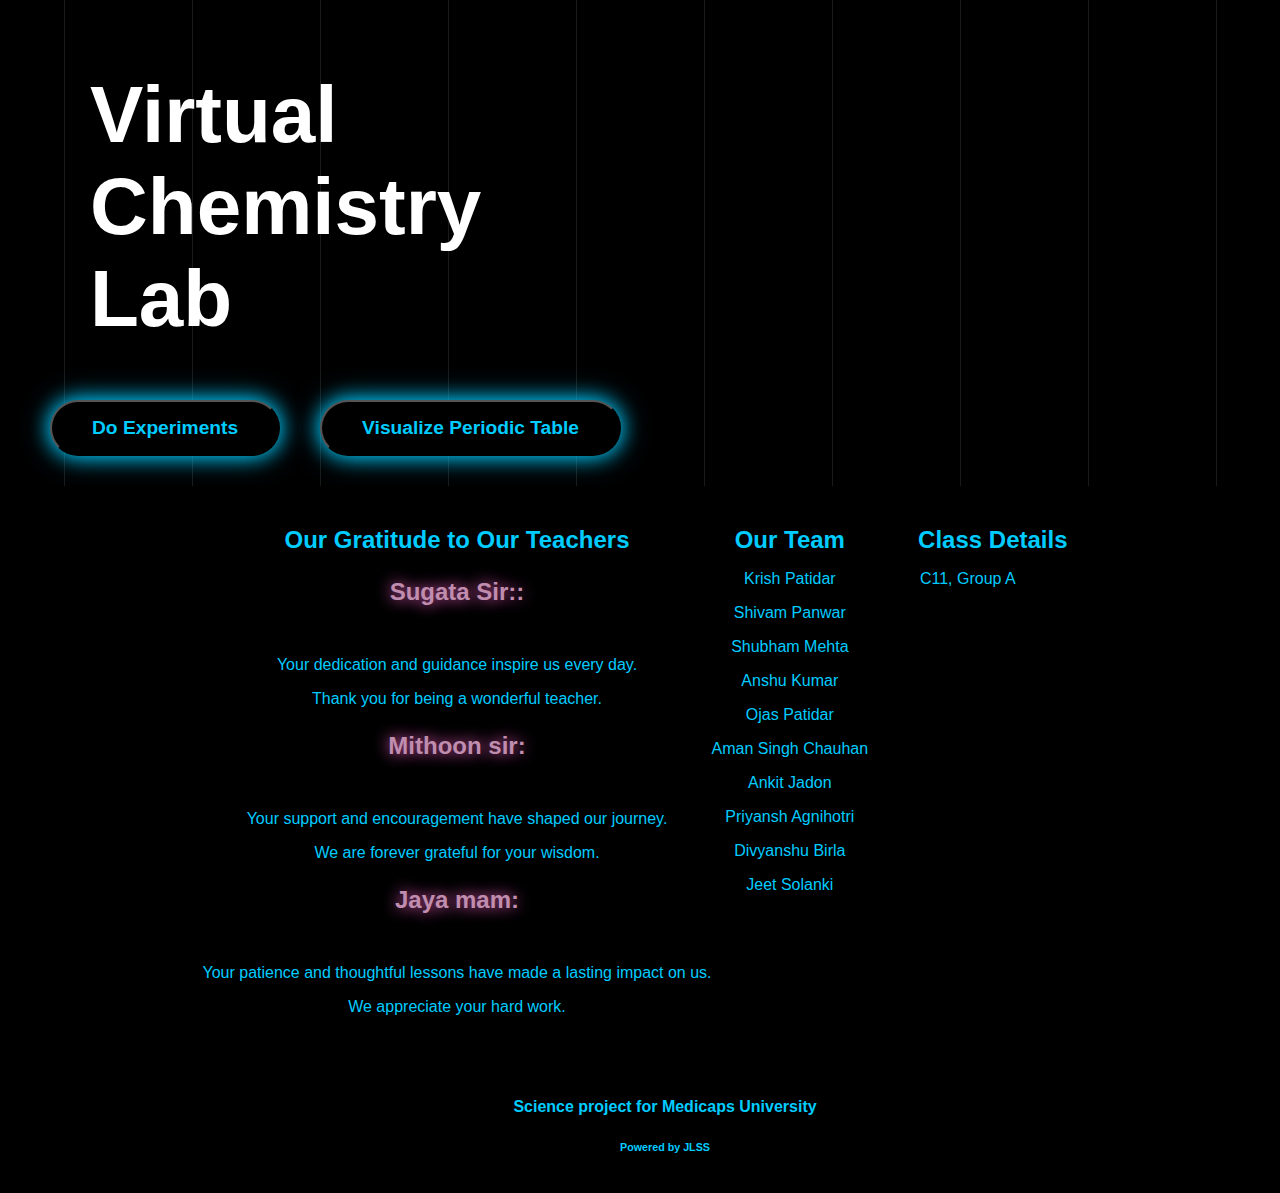
<file: index.html>
<!DOCTYPE html>
<html lang="en">

<head>
    <meta charset="UTF-8">
    <meta name="viewport" content="width=device-width, initial-scale=1.0">
    <title>Virtual Chemistry Lab</title>
    <link rel="stylesheet" href="index.css">
    <style>
        /* Responsive layout for smaller screens */
        @media screen and (max-width: 750px) {
            .button-container {
                flex-direction: column;
                gap: 20px;
            }

            h1 {
                font-size: 3rem;
                padding: 10px 30px;
            }

            h3 {
                font-size: 1.2rem;
            }

            button {
                font-size: 1rem;
                padding: 10px 30px;
            }

            .header h2 {
                font-size: 1.5rem;
            }
        }

        /* General styling */
        body {
            margin: 0;
            padding: 0;
            font-family: 'Segoe UI', Tahoma, Geneva, Verdana, sans-serif;
            color: #fff;
            display: flex;
            flex-direction: column;
            align-items: flex-start;
            padding-left: 50px;
            /* background: radial-gradient(ellipse at bottom, #0d1d31 0%, #0c0d13 100%); */
            background-color: #000000;
        }

        /* Header styling */
        .header {
            width: 100%;
            padding: 15px 0;
          
            color: #00ccff;
            text-align: center;
        }

        .header h2 {
            margin: 0;
            font-size: 2rem;
            color: #00ccff;
        }

        /* Heading styled like the button with words on separate lines */
        h1 {
            font-size: 5rem;
            color: #ffffff;
            padding: 15px 40px;
            border-radius: 50px;
            margin-bottom: 20px;
            text-align: left;
        }

        h1 span {
            display: block;
        }

        /* Gratitude message */
        h3 {
            font-size: 1.5rem;
            color: #c08daf;
            text-shadow: 0px 0px 15px #ff66cc;
            margin-bottom: 50px;
        }

        /* Button container */
        .button-container {
            display: flex;
            gap: 40px;
            margin-top: 20px;
        }

        /* Button styling with neon glow effect */
        button {
            background: #000000;
            color: #00ccff;
            padding: 15px 40px;
            font-size: 1.2rem;
            font-weight: bold;
            border-radius: 50px;
            box-shadow: 0px 0px 20px #00ccff, 0px 0px 30px rgba(0, 204, 255, 0.5);
            cursor: pointer;
            transition: all 0.3s ease;
            outline: none;
            z-index: 1;
        }

        button:hover {
            transform: translateY(-5px);
            box-shadow: 0px 0px 30px #00ccff, 0px 0px 60px rgba(0, 204, 255, 0.7);
        }

        .lines {
            position: absolute;
            top: 0;
            left: 0;
            right: 0;
            bottom: 0;
            display: flex;
            justify-content: space-around;
            pointer-events: none;
        }

        .line {
            position: relative;
            width: 1px;
            height: 100%;
            background: rgba(255, 255, 255, 0.1);
            overflow: hidden;
        }

        .line::after {
            content: '';
            position: absolute;
            top: -150%;
            left: 0;
            width: 100%;
            height: 150%;
            background: linear-gradient(to bottom, rgba(255, 255, 255, 0) 0%, #ffffff 75%, #ffffff 100%);
            animation: drop 7s infinite cubic-bezier(0.4, 0.26, 0, 0.97);
        }

        /* Animating 30 lines with unique delays */
        .line:nth-child(1)::after {
            animation-delay: 1s;
        }

        .line:nth-child(2)::after {
            animation-delay: 1.5s;
        }

        .line:nth-child(3)::after {
            animation-delay: 2s;
        }

        .line:nth-child(4)::after {
            animation-delay: 2.5s;
        }

        .line:nth-child(5)::after {
            animation-delay: 3s;
        }

        .line:nth-child(6)::after {
            animation-delay: 3.5s;
        }

        .line:nth-child(7)::after {
            animation-delay: 4s;
        }

        .line:nth-child(8)::after {
            animation-delay: 4.5s;
        }

        .line:nth-child(9)::after {
            animation-delay: 5s;
        }

        .line:nth-child(10)::after {
            animation-delay: 5.5s;
        }

        /* Add more as needed */

        @keyframes drop {
            0% {
                top: -150%;
            }

            100% {
                top: 150%;
            }
        }

       
    </style>
</head>

<body>
   
    <div class="lines">
        <div class="line"></div>
        <div class="line"></div>
        <div class="line"></div>
        <div class="line"></div>
        <div class="line"></div>
        <div class="line"></div>
        <div class="line"></div>
        <div class="line"></div>
        <div class="line"></div>
        <div class="line"></div>
    </div>

    <h1>
        <span>Virtual</span>
        <span>Chemistry</span>
        <span>Lab</span>
    </h1>
    

    <div class="button-container">
        <button onclick="window.location.href='experiment.html'">Do Experiments</button>
        <button onclick="window.location.href='p2.html'">Visualize Periodic Table</button>
       
    </div>

    <footer style="width: calc(100% - 100px); margin-left: 0px; margin-top: 30px; background-color: black; color: #00ccff; padding: 20px; text-align: center;">
        <div style="display: flex; justify-content: space-around; flex-wrap: wrap;">
            <!-- Teachers' Gratitude -->
            <div style="margin-bottom: 10px;">
                <h2 style="font-size: 1.5rem; margin-bottom: 10px;">Our Gratitude to Our Teachers</h2>
                <h3>Sugata Sir::</h3>
                <p>Your dedication and guidance inspire us every day.</p>
                <p>Thank you for being a wonderful teacher.</p>
    
                <h3 >Mithoon sir:</h3>
                <p>Your support and encouragement have shaped our journey.</p>
                <p>We are forever grateful for your wisdom.</p>
    
                <h3>Jaya mam:</h3>
                <p>Your patience and thoughtful lessons have made a lasting impact on us.</p>
                <p>We appreciate your hard work.</p>
            </div>
    
            <!-- Team Members -->
            <div style="margin-bottom: 20px;">
                <h2 style="font-size: 1.5rem; margin-bottom: 10px;">Our Team</h2>
                <p>Krish Patidar</p>
                <p>Shivam Panwar</p>
                <p>Shubham Mehta</p>
                <p>Anshu Kumar</p>
                <p>Ojas Patidar</p>
                <p>Aman Singh Chauhan</p>
                <p>Ankit Jadon</p>
                <p>Priyansh Agnihotri</p>
                <p>Divyanshu Birla</p>
                <p>Jeet Solanki</p>
            </div>
       
        <br>
            <!-- Class Details -->
            <div>
                <h2 style="font-size: 1.5rem; margin-bottom: 10px; margin-left: 50px;">Class Details</h2>
                <p>C11, Group A</p>
            </div>
        </div>
    </footer>
    <div class="header">
        <h4>Science project for Medicaps University</h4>
        <h6>Powered by JLSS</h6>
      
    </div>
    
    
    
    

</body>

</html>
</file>
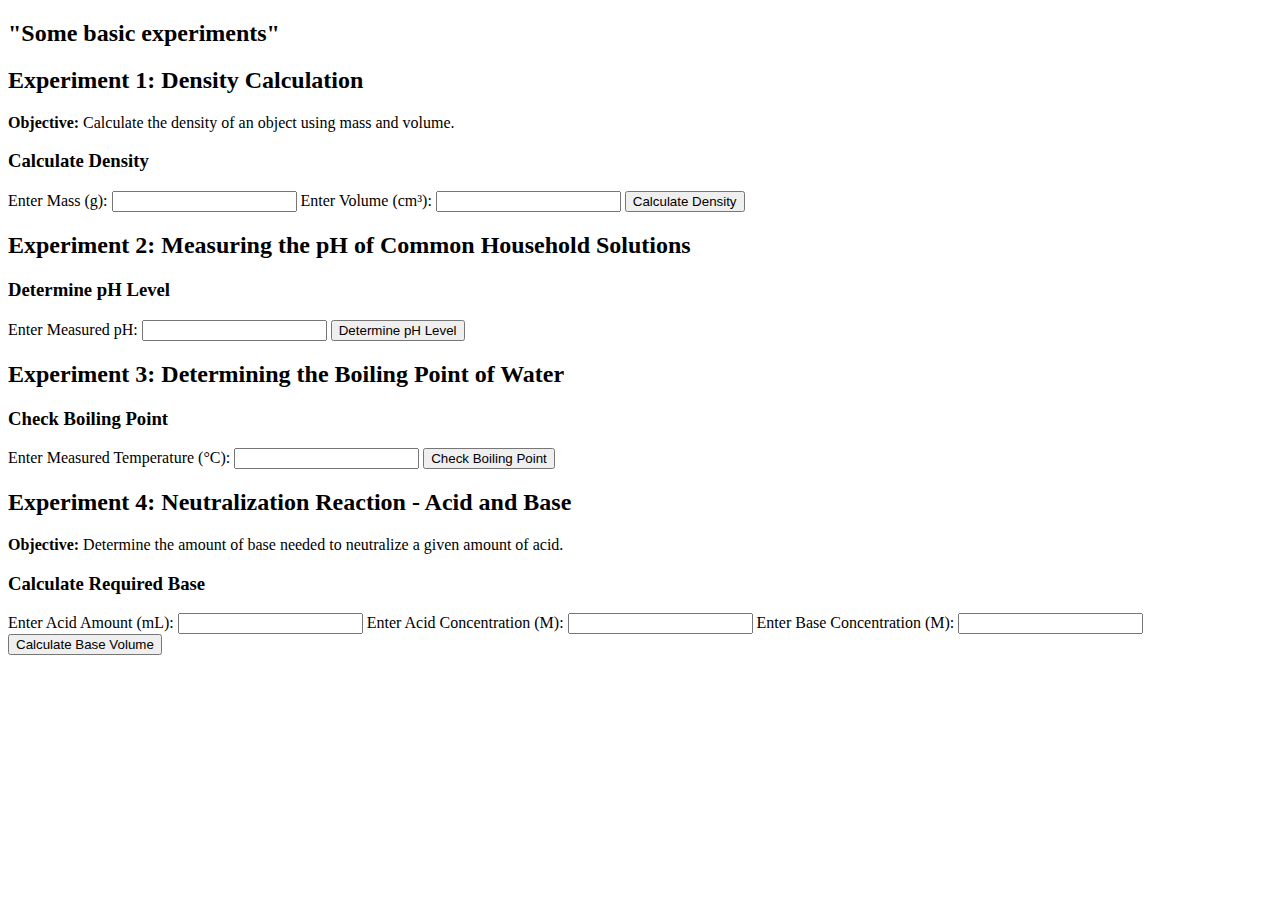
<file: basicexp.html>
<!DOCTYPE html>
<html lang="en">
<head>
    <meta charset="UTF-8">
    <meta name="viewport" content="width=device-width, initial-scale=1.0">
    <title>Document</title>
</head>
<body>
    <!-- Some basic experiments -->
<h2>"Some basic experiments"</h2>

<!-- Experiment 1: Density Calculation -->
<div class="experiment">
    <h2>Experiment 1: Density Calculation</h2>
    <p><strong>Objective:</strong> Calculate the density of an object using mass and volume.</p>
    <div class="calculator">
        <h3>Calculate Density</h3>
        <label for="mass">Enter Mass (g):</label>
        <input type="number" id="mass" step="0.1" required>
        <label for="volume">Enter Volume (cm³):</label>
        <input type="number" id="volume" step="0.1" required>
        <button onclick="calculateDensity()">Calculate Density</button>
        <p class="result" id="densityResult"></p>
    </div>
</div>

<!-- Experiment 2: Measuring the pH of Common Household Solutions -->
<div class="experiment">
    <h2>Experiment 2: Measuring the pH of Common Household Solutions</h2>
    <div class="calculator">
        <h3>Determine pH Level</h3>
        <label for="solutionPH">Enter Measured pH:</label>
        <input type="number" id="solutionPH" step="0.1" required>
        <button onclick="determinePH()">Determine pH Level</button>
        <p class="result" id="pHResult"></p>
    </div>
</div>

<!-- Experiment 3: Determining the Boiling Point of Water -->
<div class="experiment">
    <h2>Experiment 3: Determining the Boiling Point of Water</h2>
    <div class="calculator">
        <h3>Check Boiling Point</h3>
        <label for="temperature">Enter Measured Temperature (°C):</label>
        <input type="number" id="temperature" step="0.1" required>
        <button onclick="checkBoilingPoint()">Check Boiling Point</button>
        <p class="result" id="boilingPointResult"></p>
    </div>
</div>

<!-- Experiment 4: Neutralization Reaction - Acid and Base -->
<div class="experiment">
    <h2>Experiment 4: Neutralization Reaction - Acid and Base</h2>
    <p><strong>Objective:</strong> Determine the amount of base needed to neutralize a given amount of acid.</p>
    <div class="calculator">
        <h3>Calculate Required Base</h3>
        <label for="acidAmount">Enter Acid Amount (mL):</label>
        <input type="number" id="acidAmount" step="0.1" required>
        <label for="acidConcentration">Enter Acid Concentration (M):</label>
        <input type="number" id="acidConcentration" step="0.1" required>
        <label for="baseConcentration">Enter Base Concentration (M):</label>
        <input type="number" id="baseConcentration" step="0.1" required>
        <button onclick="calculateBaseVolume()">Calculate Base Volume</button>
        <p class="result" id="baseVolumeResult"></p>
    </div>
</div>

</body>
</html>
</file>
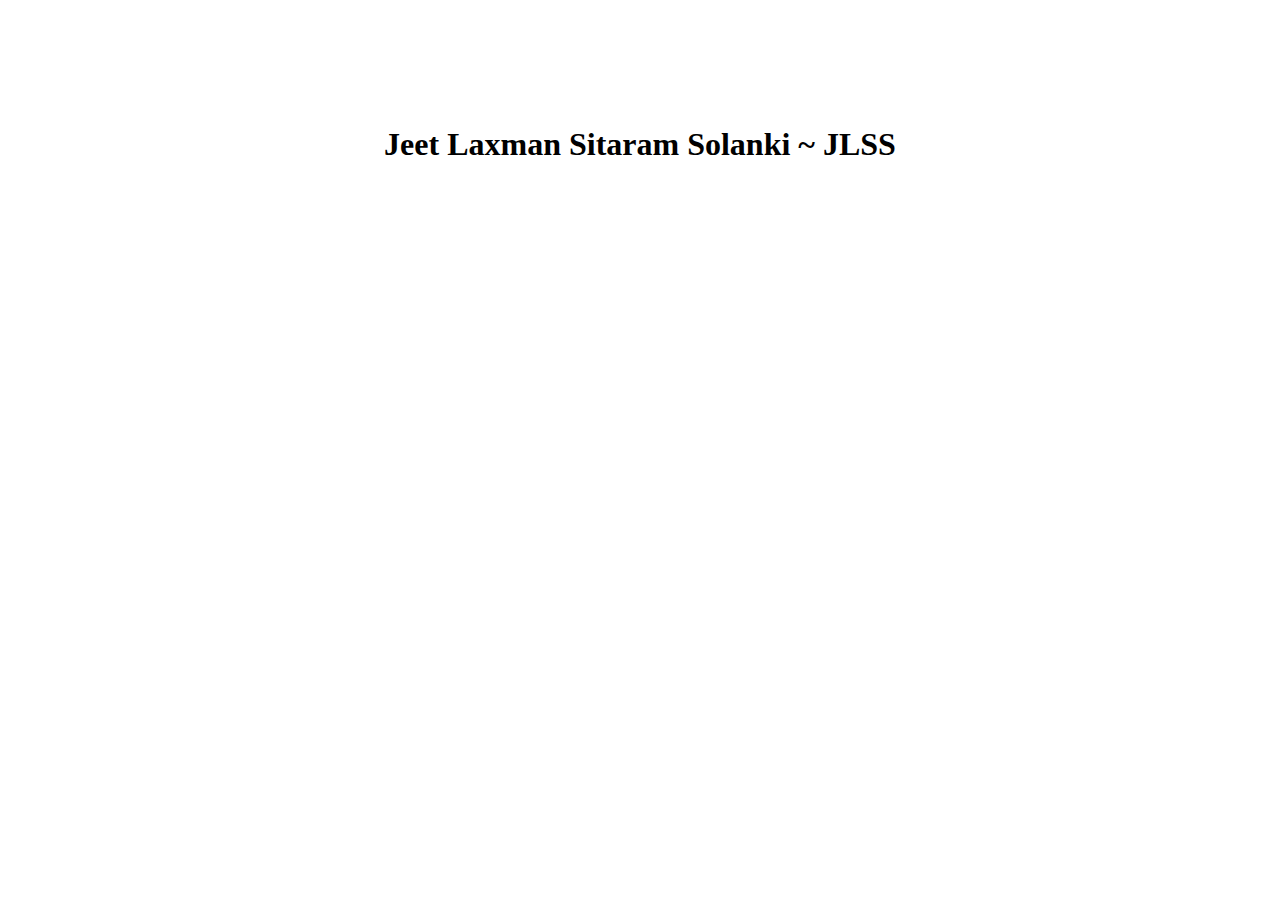
<file: jlss.html>
<!DOCTYPE html>
<html lang="en">
<head>
    <meta charset="UTF-8">
    <meta name="viewport" content="width=device-width, initial-scale=1.0">
    <title>JLSS & co-oporporation</title>
</head>
<body>
    <h1 style="display: flex;justify-content: center; margin-top: 10%;">Jeet Laxman Sitaram Solanki ~ JLSS</h1>
</body>
</html>
</file>
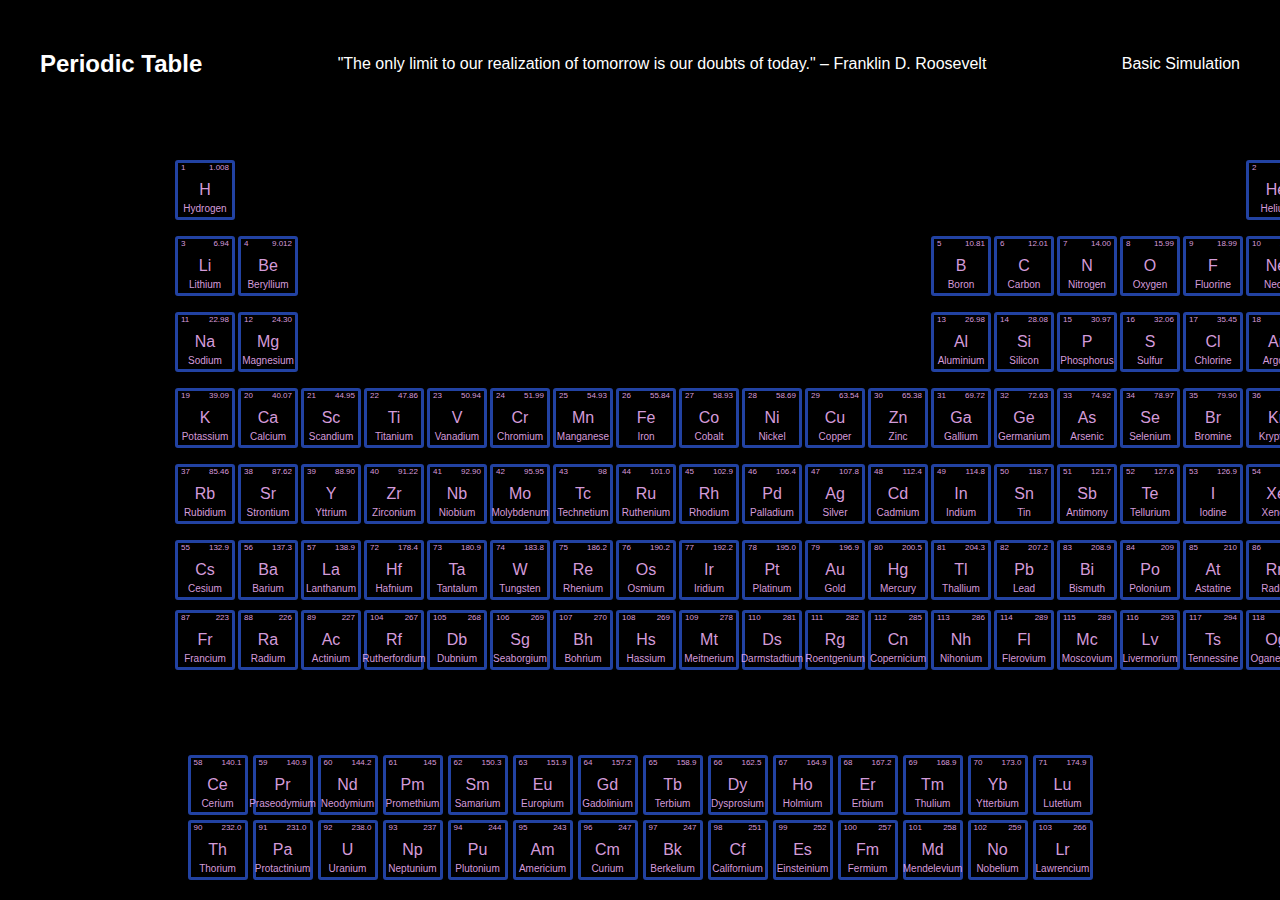
<file: p2.html>
<!DOCTYPE html>
<html lang="en">

<head>
    <meta charset="UTF-8">
    <meta name="viewport" content="width=device-width, initial-scale=1.0">
    <title>Peroidic Table</title>
    <link rel="stylesheet" href="style.css">
    <style>
         .lines {
            position: absolute;
            top: 0;
            left: 0;
            right: 0;
            bottom: 0;
            display: flex;
            justify-content: space-around;
            pointer-events: none;
        }

        .line {
            position: relative;
            width: 1px;
            height: 100%;
            background: rgba(255, 255, 255, 0.1);
            overflow: hidden;
        }

        .line::after {
            content: '';
            position: absolute;
            top: -150%;
            left: 0;
            width: 100%;
            height: 150%;
            background: linear-gradient(to bottom, rgba(255, 255, 255, 0) 0%, #ffffff 75%, #ffffff 100%);
            animation: drop 7s infinite cubic-bezier(0.4, 0.26, 0, 0.97);
        }

        /* Animating 30 lines with unique delays */
        .line:nth-child(1)::after {
            animation-delay: 1s;
        }

        .line:nth-child(2)::after {
            animation-delay: 1.5s;
        }

        .line:nth-child(3)::after {
            animation-delay: 2s;
        }

        .line:nth-child(4)::after {
            animation-delay: 2.5s;
        }

        .line:nth-child(5)::after {
            animation-delay: 3s;
        }

        .line:nth-child(6)::after {
            animation-delay: 3.5s;
        }

        .line:nth-child(7)::after {
            animation-delay: 4s;
        }

        .line:nth-child(8)::after {
            animation-delay: 4.5s;
        }

        .line:nth-child(9)::after {
            animation-delay: 5s;
        }

        .line:nth-child(10)::after {
            animation-delay: 5.5s;
        }

        /* Add more as needed */

        @keyframes drop {
            0% {
                top: -150%;
            }

            100% {
                top: 150%;
            }
        }

       
    </style>
</head>

<body>

    


    <div class="container">
        <div class="heading">
            <h2>Periodic Table</h2>
            <p>"The only limit to our realization of tomorrow is our doubts of today." – Franklin D. Roosevelt</p>
            <p>Basic Simulation</p>

        </div>
        <div class="gridContainer">
        </div>
        <div class="fot">

        </div>
    </div>

    <script type="module" src="script.js"></script>
    <script type="module" src="sample.js"></script>
    <script>
        // Array of dark colors
        const darkColors = [
    "#1A1A1D", 
  "  #000B58",
"   #003161",

    "#1A1A1D", 
    "#3B1C32", 
    
   
    
    "#304463"
];


        let bodyColorIndex = 0;
        let containerColorIndex = 1; // Start with a different color for the container

        function changeBackgroundColors() {
            // Update body background color
            document.body.style.backgroundColor = darkColors[bodyColorIndex];
            bodyColorIndex = (bodyColorIndex + 1) % darkColors.length;

            // Update container background color with a different color
            document.querySelector('body').style.backgroundColor = darkColors[containerColorIndex];
            containerColorIndex = (containerColorIndex + 1) % darkColors.length;
        }

        // Change colors every second
        setInterval(changeBackgroundColors, 1000);
    </script>


</body>

</html>
</file>
<file: index.css>
body {
    margin: 0;
    padding: 0;
    font-family: 'Segoe UI', Tahoma, Geneva, Verdana, sans-serif;
    color: #fff;
    display: flex;
    flex-direction: column;
    min-height: 100vh; /* Ensures the footer stays at the bottom of the viewport */
    /* background: radial-gradient(ellipse at bottom, #0d1d31 0%, #0c0d13 100%); */
    margin-left: 10px;
}

.content {
    flex: 1; /* Allow the content to grow and push the footer down */
    padding: 20px; /* Add some padding to your content */
}footer {
    justify-content: space-around;
    position: relative;
    display: flex; /* Use flexbox for layout */
    flex-direction: column; /* Stack items vertically */
    align-items: center; /* Center items horizontally */
    text-align: center; /* Center the text */
    color: #ffffff; /* Text color for the footer */
    z-index: 2;
    padding: 40px; /* Add some padding if desired */
    margin-left: 20%; /* Adjust margin for larger screens */
}

img {
    border-radius: 30px; /* Rounded corners for the image */
    width: 800px; /* Width of the image */
    height: 500px; /* Height of the image */
    object-fit: cover; /* Maintain aspect ratio and cover the area */
    margin: 0 auto; /* Center the image */
}

/* Media query for small devices */
@media (max-width: 768px) {
    footer {
        margin-left: 0; /* Remove margin for small screens */
        padding: 10px; /* Adjust padding if needed */
    }

    img {
        width: 100%; /* Make the image responsive */
        height: auto; /* Maintain aspect ratio */
        max-width: 500px; /* Limit the maximum width */
    }
}
</file>
<file: style.css>
/* Reset default styles */
* {
    margin: 0;
    padding: 0;
    box-sizing: border-box;
    font-family: 'Segoe UI', Tahoma, Geneva, Verdana, sans-serif;
}
body {
    transition: background-color 1s ease;
    background: rgb(8, 11, 94); /* Initial color */
}

/* Container styling */
.container {
    height: 100vh;
    width: 100vw;
  
    display: flex;
    flex-direction: column;
    justify-content: space-between;
    align-items: center;
    color: #fff; /* Default text color */
    padding: 20px;
   
}



/* Grid container for elements */
.gridContainer {
    height: 60%;
    width: 75%;
    display: grid;
    grid-template-rows: repeat(6, 1fr);
    grid-template-columns: repeat(18, 1fr);
    place-items: center;
    gap: 3px;
}

/* Element styling inside grid */
.element {
    height: 60px;
    width: 60px;
    display: flex;
    justify-content: center;
    align-items: center;
    border: 3px solid rgb(34, 66, 162);
    border-radius: 3px;
    position: relative;
    color: rgba(242, 179, 248, 0.882);
    cursor: pointer;
    transition: all 0.5s ease;
    background-color: rgba(0, 0, 0, 0.751);
}

.element:hover {
    transform: scale(1.2);
    color: rgb(182, 168, 168);
}

.weight {
    position: absolute;
    font-size: 8px;
    right: 0;
    margin-right: 3px;
    top: 0;
}

.name {
    position: absolute;
    font-size: 10px;
    bottom: 0;
    margin-bottom: 3px;
}

.number {
    position: absolute;
    font-size: 8px;
    margin-left: 3px;
    left: 0;
    margin-right: 3px;
    top: 0;
}
/* Reset default styles */
* {
    margin: 0;
    padding: 0;
    box-sizing: border-box;
    font-family: 'Segoe UI', Tahoma, Geneva, Verdana, sans-serif;
}

body {
    transition: all 2s ease;
    background-color: black;
}

/* Container styling */
.container {
    height: 100vh;
    width: 100vw;
   
    display: flex;
    flex-direction: column;
    justify-content: space-between;
    align-items: center;
    color: #fff; /* Default text color */
    padding: 20px;
}

/* Add section styling */
.add {
    height: 100vh;
    width: 100vw;
    display: flex;
    justify-content: center;
    align-items: center;
    position: absolute;
    top: 0;
    left: 0;
    padding: 0;
    margin: 0;
    transition: all 3s ease;
}

.wrapper {
    height: 80vh;
    width: 60vw;
    position: relative;
    background-color: rgb(18, 5, 57);
    color: rgb(208, 203, 203);
    border-radius: 10px;
    border: 2px solid rgb(28, 108, 179);
    transition: all 3s ease;
}

.headingg {
    text-align: center;
}

.head {
    height: 100px;
    width: 100%;
    position: relative;
}

/* Button styles */
button {
    position: absolute;
    right: 0;
    top: 0;
    border: none;
    height: 40px;
    width: 50px;
    margin: 10px;
    color: white;
    font-size: 23px;
    background: transparent;
    border-radius: 5px;
    z-index: 1;
}

/* Layout for properties */
.prop {
    display: flex;
    justify-content: space-between;
}

/* Layout for detail section */
.detail {
    display: flex;
    flex-direction: column;
    gap: 4px;
    margin-left: 20px;
    font-size: 18px;
}

.img {
    display: flex;
    flex-direction: column;
    align-items: center;
    gap: 10px;
    margin-right: 30px;
}

.first {
    grid-column: 2 / span 16;
    background-color: red;
}

.second {
    grid-column: 3 / span 10;
    background-color: red;
}

/* Footer styles */
.fot {
    display: grid;
    grid-template-columns: repeat(14, 1fr);
    gap: 5px;
}

.trans {
    transition: all 2s ease;
}

/* Header styles */
.heading {
    position: relative;
    top: 20px;
    width: 100%;
    display: flex;
    justify-content: space-between;
    align-items: center;
    padding: 10px 20px;
    color: rgb(255, 255, 255);
}

/* Media Queries for Responsiveness */

/* Mobile Styles */
@media (max-width: 600px) {
    .container {
        padding: 15px;
    }

    /* Adjusting layout for properties section */
    .prop {
        flex-direction: column;
        align-items: flex-start;
        gap: 15px;
    }

    /* Reducing font size for better fit */
    .detail {
        font-size: 16px;
        margin-left: 10px;
    }

    /* Resize images to fit mobile screens */
    .img {
        margin-right: 10px;
    }

    .img img {
        width: 100px; /* Adjust image size */
        height: auto;
    }

    /* Adjusting grid columns for mobile */
    .fot {
        margin-left: 600px;
        grid-template-columns: repeat(14, 1fr); /* Reduce columns for smaller screens */
        gap: 3px;
    }

    /* Center-aligning heading elements and reducing padding */
    .heading {
        flex-direction: column;
        align-items: center;
        padding: 5px 10px;
    }

    .wrapper {
        width: 90vw;
        height: auto;
    }

    .add {
        height: 100%;
    }

    /* Smaller button for mobile */
    button {
        font-size: 18px;
        height: 35px;
        width: 45px;
    }
}
</file>
